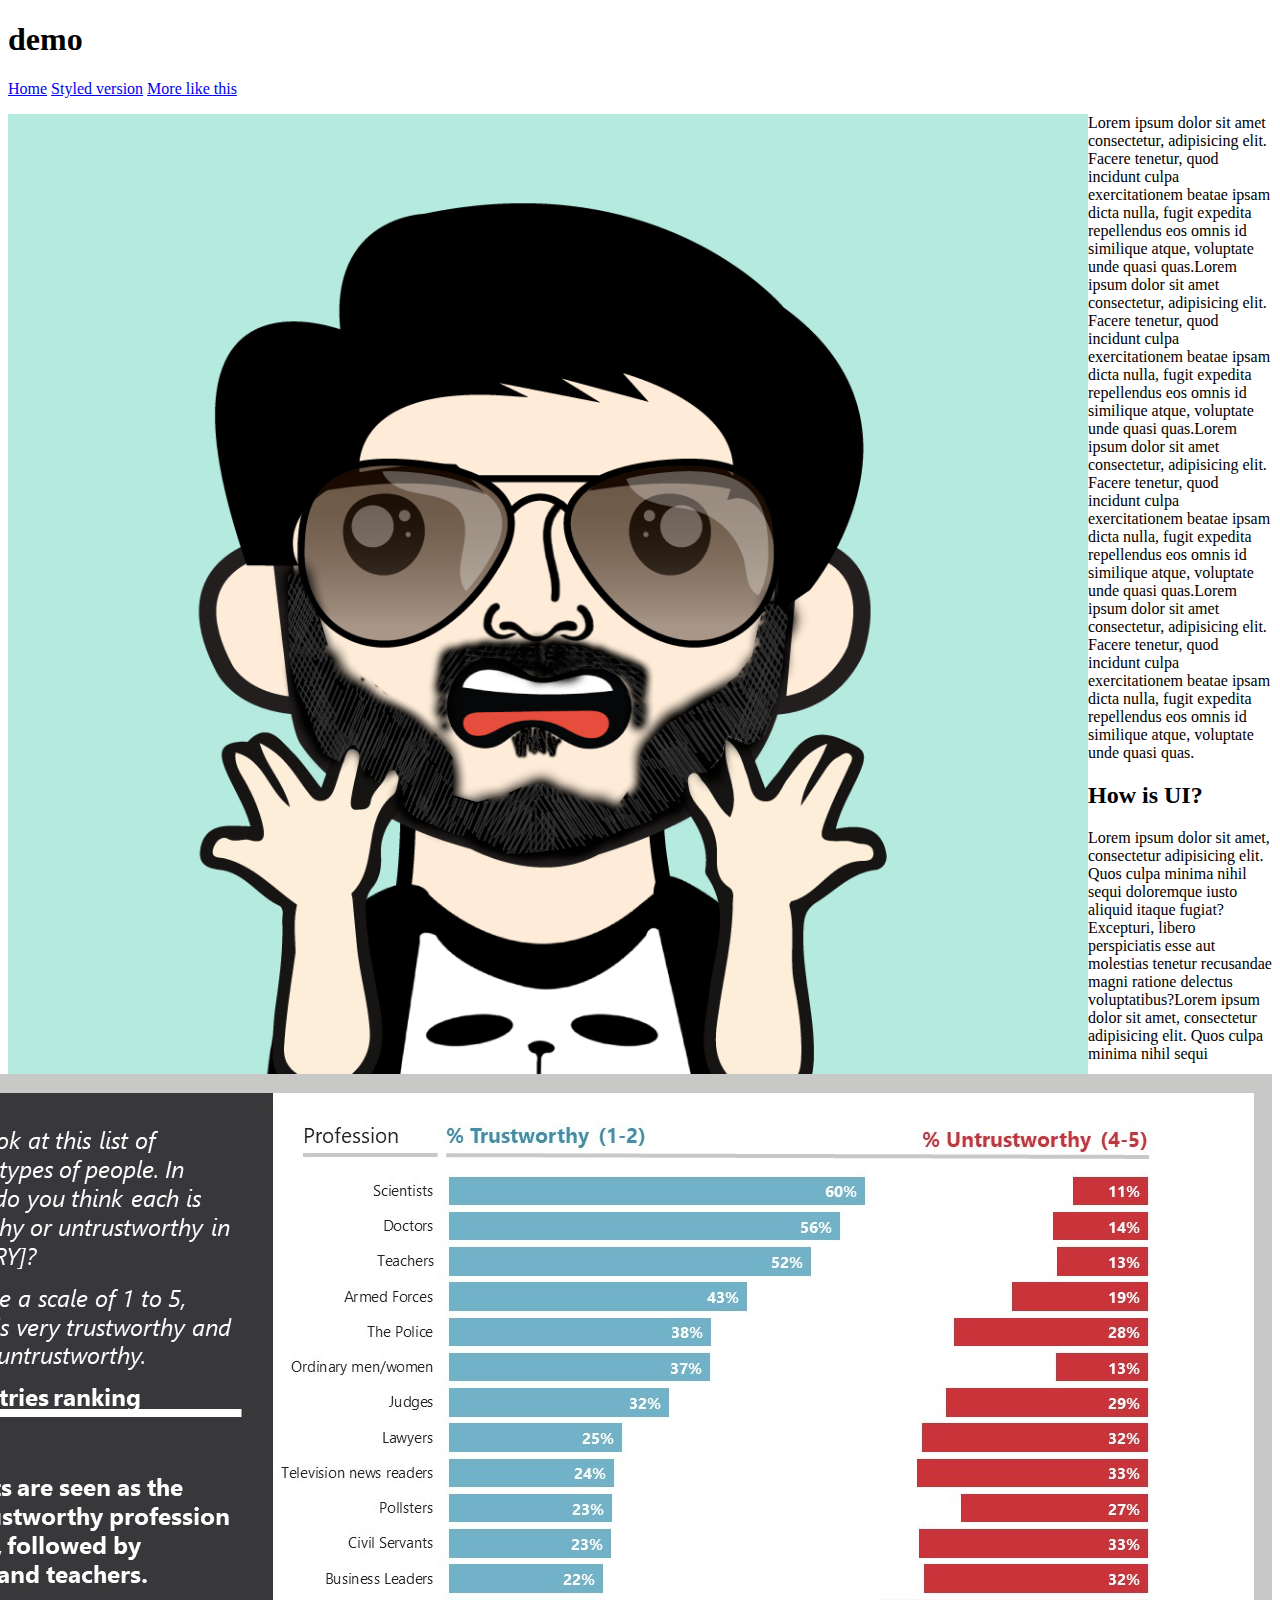
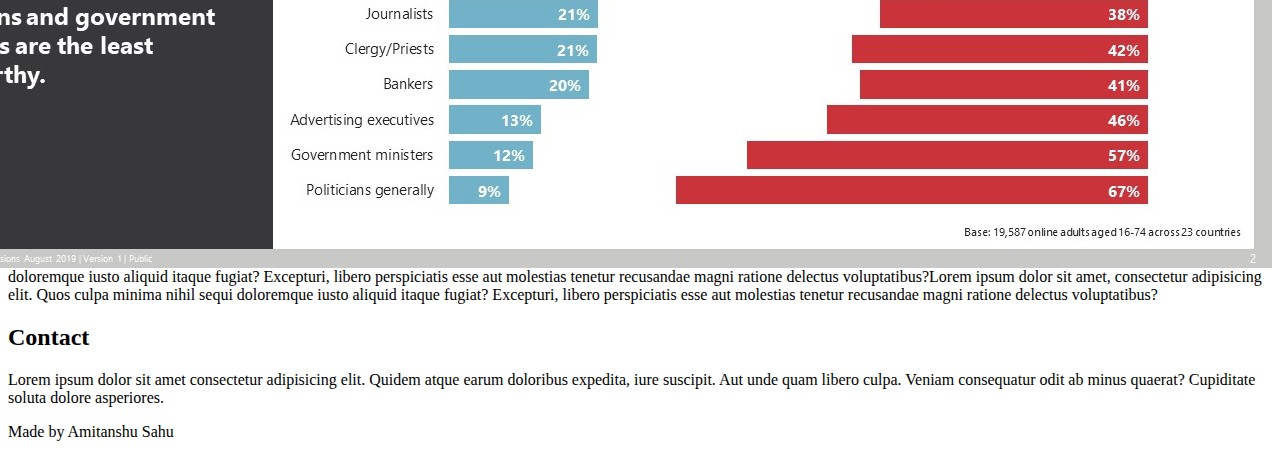
<file: index.html>
<!DOCTYPE html>
<html lang="en">

<head>
    <meta charset="UTF-8">
    <meta http-equiv="X-UA-Compatible" content="IE=edge">
    <meta name="viewport" content="width=device-width, initial-scale=1.0">
    <meta name="google-site-verification" content="Ly0cIRYEmx8KF1DkYePmLFNh5iCvwfS_kwurU1eMaUo" />
    <title>css_demo</title>
</head>

<body>
    <header><h1>demo</h1></header>
    <nav>
        <a href="index.html">Home</a>
        <a href="styledversion.html">Styled version</a>
        <a href="https://amitanshusahu.github.io/demohtml/">More like this</a>
    </nav>
    <section class="section1">
<img class="avatarimg" src="img/avatar withb eard.png" align="left" alt="image">
        <p class="p1">Lorem ipsum dolor sit amet consectetur, adipisicing elit. Facere tenetur, quod incidunt culpa exercitationem
            beatae ipsam dicta nulla, fugit expedita repellendus eos omnis id similique atque, voluptate unde quasi
            quas.Lorem ipsum dolor sit amet consectetur, adipisicing elit. Facere tenetur, quod incidunt culpa
            exercitationem beatae ipsam dicta nulla, fugit expedita repellendus eos omnis id similique atque, voluptate
            unde quasi quas.Lorem ipsum dolor sit amet consectetur, adipisicing elit. Facere tenetur, quod incidunt
            culpa exercitationem beatae ipsam dicta nulla, fugit expedita repellendus eos omnis id similique atque,
            voluptate unde quasi quas.Lorem ipsum dolor sit amet consectetur, adipisicing elit. Facere tenetur, quod
            incidunt culpa exercitationem beatae ipsam dicta nulla, fugit expedita repellendus eos omnis id similique
            atque, voluptate unde quasi quas.</p>
    </section>
    <section class="section2">
        <h2>How is UI?</h2>
        <img class="globalimg" src="img/global-trust-in-professions-2019.jpg" alt="image" align="right">
        <p class="p2">Lorem ipsum dolor sit amet, consectetur adipisicing elit. Quos culpa minima nihil sequi doloremque iusto
            aliquid itaque fugiat? Excepturi, libero perspiciatis esse aut molestias tenetur recusandae magni ratione
            delectus voluptatibus?Lorem ipsum dolor sit amet, consectetur adipisicing elit. Quos culpa minima nihil
            sequi doloremque iusto aliquid itaque fugiat? Excepturi, libero perspiciatis esse aut molestias tenetur
            recusandae magni ratione delectus voluptatibus?Lorem ipsum dolor sit amet, consectetur adipisicing elit.
            Quos culpa minima nihil sequi doloremque iusto aliquid itaque fugiat? Excepturi, libero perspiciatis esse
            aut molestias tenetur recusandae magni ratione delectus voluptatibus?</p>
    </section>
    <section class="section3">
        <h2>Contact</h2>
        <P class="p3"">Lorem ipsum dolor sit amet consectetur adipisicing elit. Quidem atque earum doloribus expedita, iure
            suscipit. Aut unde quam libero culpa. Veniam consequatur odit ab minus quaerat? Cupiditate soluta dolore
            asperiores.</P>
            
    </section>

    <footer>
        <p class="p4">Made by Amitanshu Sahu</p>
    </footer>

</body>

</html>
</file>
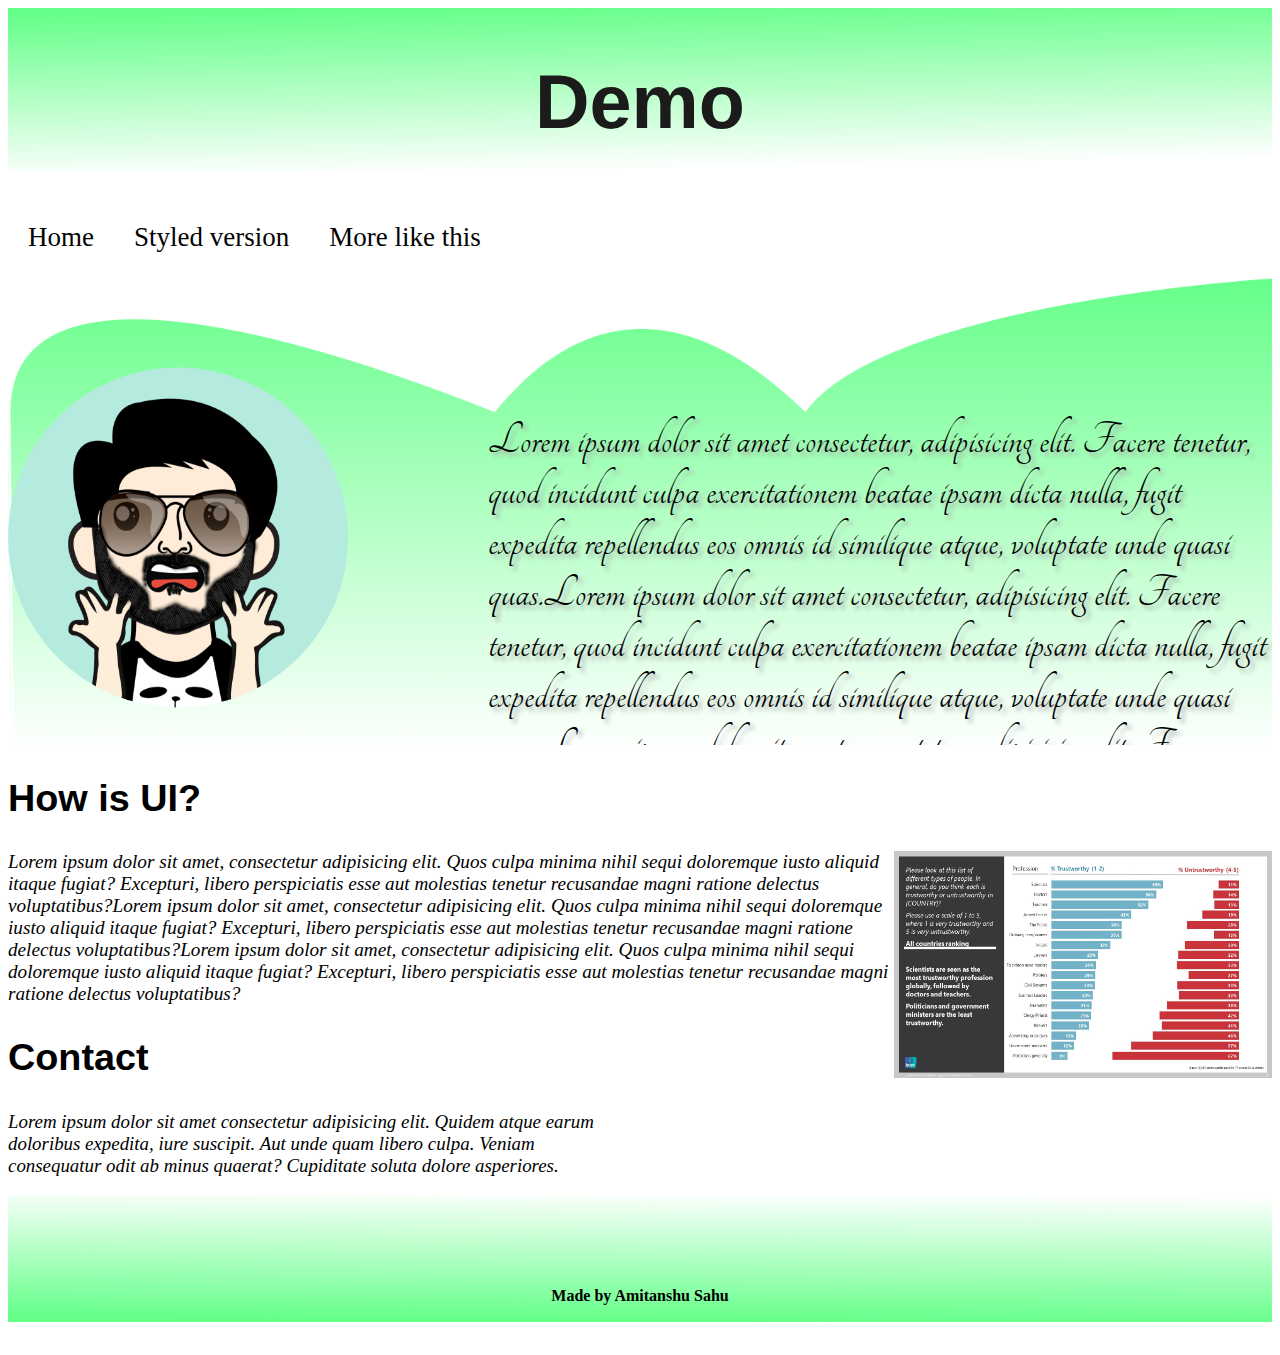
<file: styledversion.html>
<!DOCTYPE html>
<html lang="en">

<head>
    <meta charset="UTF-8">
    <meta http-equiv="X-UA-Compatible" content="IE=edge">
    <meta name="viewport" content="width=device-width, initial-scale=1.0">
    <link rel="stylesheet"
    href="https://fonts.googleapis.com/css?family=Tangerine">
    <link rel="stylesheet" href="style.css">
    <title>css_demo</title>
</head>

<body>
    <header><h1>demo</h1></header>
    <nav>
        <a href="index.html">Home</a>
        <a href="styledversion.html">Styled version</a>
        <a href="https://amitanshusahu.github.io/demohtml/">More like this</a>
    </nav>
    <section class="section1">
<img class="avatarimg" src="img/avatar withb eard.png" align="left" alt="image">
        <p class="p1">Lorem ipsum dolor sit amet consectetur, adipisicing elit. Facere tenetur, quod incidunt culpa exercitationem
            beatae ipsam dicta nulla, fugit expedita repellendus eos omnis id similique atque, voluptate unde quasi
            quas.Lorem ipsum dolor sit amet consectetur, adipisicing elit. Facere tenetur, quod incidunt culpa
            exercitationem beatae ipsam dicta nulla, fugit expedita repellendus eos omnis id similique atque, voluptate
            unde quasi quas.Lorem ipsum dolor sit amet consectetur, adipisicing elit. Facere tenetur, quod incidunt
            culpa exercitationem beatae ipsam dicta nulla, fugit expedita repellendus eos omnis id similique atque,
            voluptate unde quasi quas.Lorem ipsum dolor sit amet consectetur, adipisicing elit. Facere tenetur, quod
            incidunt culpa exercitationem beatae ipsam dicta nulla, fugit expedita repellendus eos omnis id similique
            atque, voluptate unde quasi quas.</p>
    </section>
    <section class="section2">
        <h2>How is UI?</h2>
        <img class="globalimg" src="img/global-trust-in-professions-2019.jpg" alt="image" align="right">
        <p class="p2">Lorem ipsum dolor sit amet, consectetur adipisicing elit. Quos culpa minima nihil sequi doloremque iusto
            aliquid itaque fugiat? Excepturi, libero perspiciatis esse aut molestias tenetur recusandae magni ratione
            delectus voluptatibus?Lorem ipsum dolor sit amet, consectetur adipisicing elit. Quos culpa minima nihil
            sequi doloremque iusto aliquid itaque fugiat? Excepturi, libero perspiciatis esse aut molestias tenetur
            recusandae magni ratione delectus voluptatibus?Lorem ipsum dolor sit amet, consectetur adipisicing elit.
            Quos culpa minima nihil sequi doloremque iusto aliquid itaque fugiat? Excepturi, libero perspiciatis esse
            aut molestias tenetur recusandae magni ratione delectus voluptatibus?</p>
    </section>
    <section class="section3">
        <h2>Contact</h2>
        <P class="p3"">Lorem ipsum dolor sit amet consectetur adipisicing elit. Quidem atque earum doloribus expedita, iure
            suscipit. Aut unde quam libero culpa. Veniam consequatur odit ab minus quaerat? Cupiditate soluta dolore
            asperiores.</P>
            <audio src="audio/beautiful girls in naruto part 2.mp3" autoplay loop></audio>
    </section>

    <footer>
        <p class="p4">Made by Amitanshu Sahu</p>
    </footer>

</body>

</html>
</file>
<file: style.css>
*{text-decoration: none;}
header{
    background-image: url(img/headerimg.png);
    background-size: contain;
    background-repeat: repeat-x;
    background-attachment: fixed;
    height: 5cm;
    padding-bottom:5px;
    overflow: hidden;
    text-transform: capitalize;
}

h1{
    font-family:'Gill Sans', 'Gill Sans MT', Calibri, 'Trebuchet MS', sans-serif;
    font-size:2cm;
    text-align:center;
    color:#1b1b1b;
}
nav{overflow:hidden;}
nav a{
    color:#020202;
    text-align:center;
    padding: 20px;
    float:left;
    font-size: 3vh;
    display:block;
}
nav a:hover{
    color:#6dff49;
    background-color: #62ff5d ;
    pointer-events: fill;
}
nav a:visited{
    color:#888888;
}

.section1{
    height:10cm;
    padding-top:2.5cm;
    background-image: url(img/2ndimg.png);
    background-repeat: repeat-x;
    background-attachment:scroll;
    background-size: cover;
    overflow: scroll;
    
}
.avatarimg{
    height: 9cm;
    width: 9cm;
    clip-path: circle(50% at 50% 50%);
   
}

h2{
    font-family: 'Gill Sans', 'Gill Sans MT', Calibri, 'Trebuchet MS', sans-serif;
    font-size: 1cm;
}

.p1{
    padding-left:5in;
    font-size: 40px;
    padding-right:3px;
    font-family: 'Tangerine', serif;
    font-size: 48px;
    text-shadow: 4px 4px 4px #aaa;
}
.p2{
    padding-right: 5cm;
    font-size: larger; 
    font-style: italic;   
}
.globalimg{
    height: 6cm;
    width: 10cm;
     
}
.p3{
    padding-right: 50vw;
    font-size: 0.5cm;
    text-align: left;
    font-style: italic;    
}
footer{
    background-image: url(img/fooetrimg.png);
    background-size: contain;
    background-repeat: no-repeat;
    background-attachment: scroll;
    height: 2cm;
    padding-top: 2cm ;
    text-align: center;

}
.p4{
    font-weight: bold;
}
</file>
